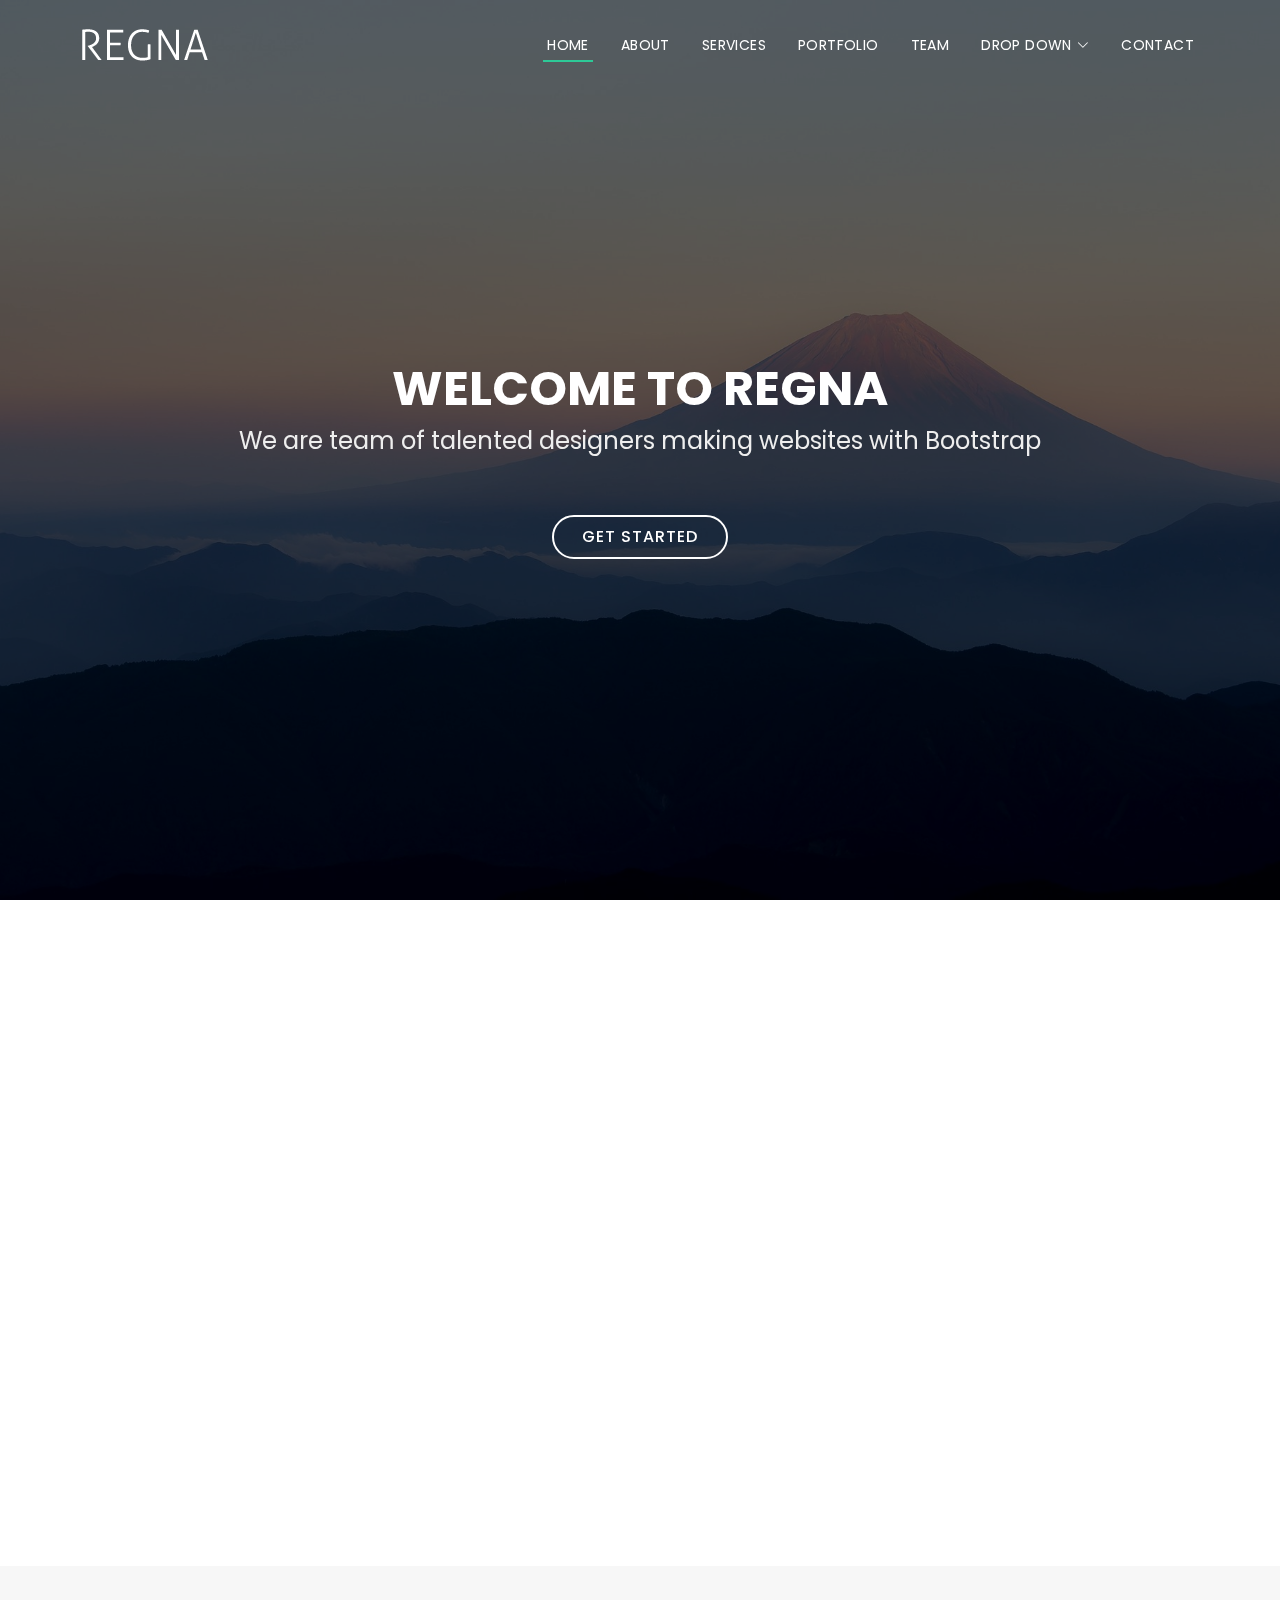
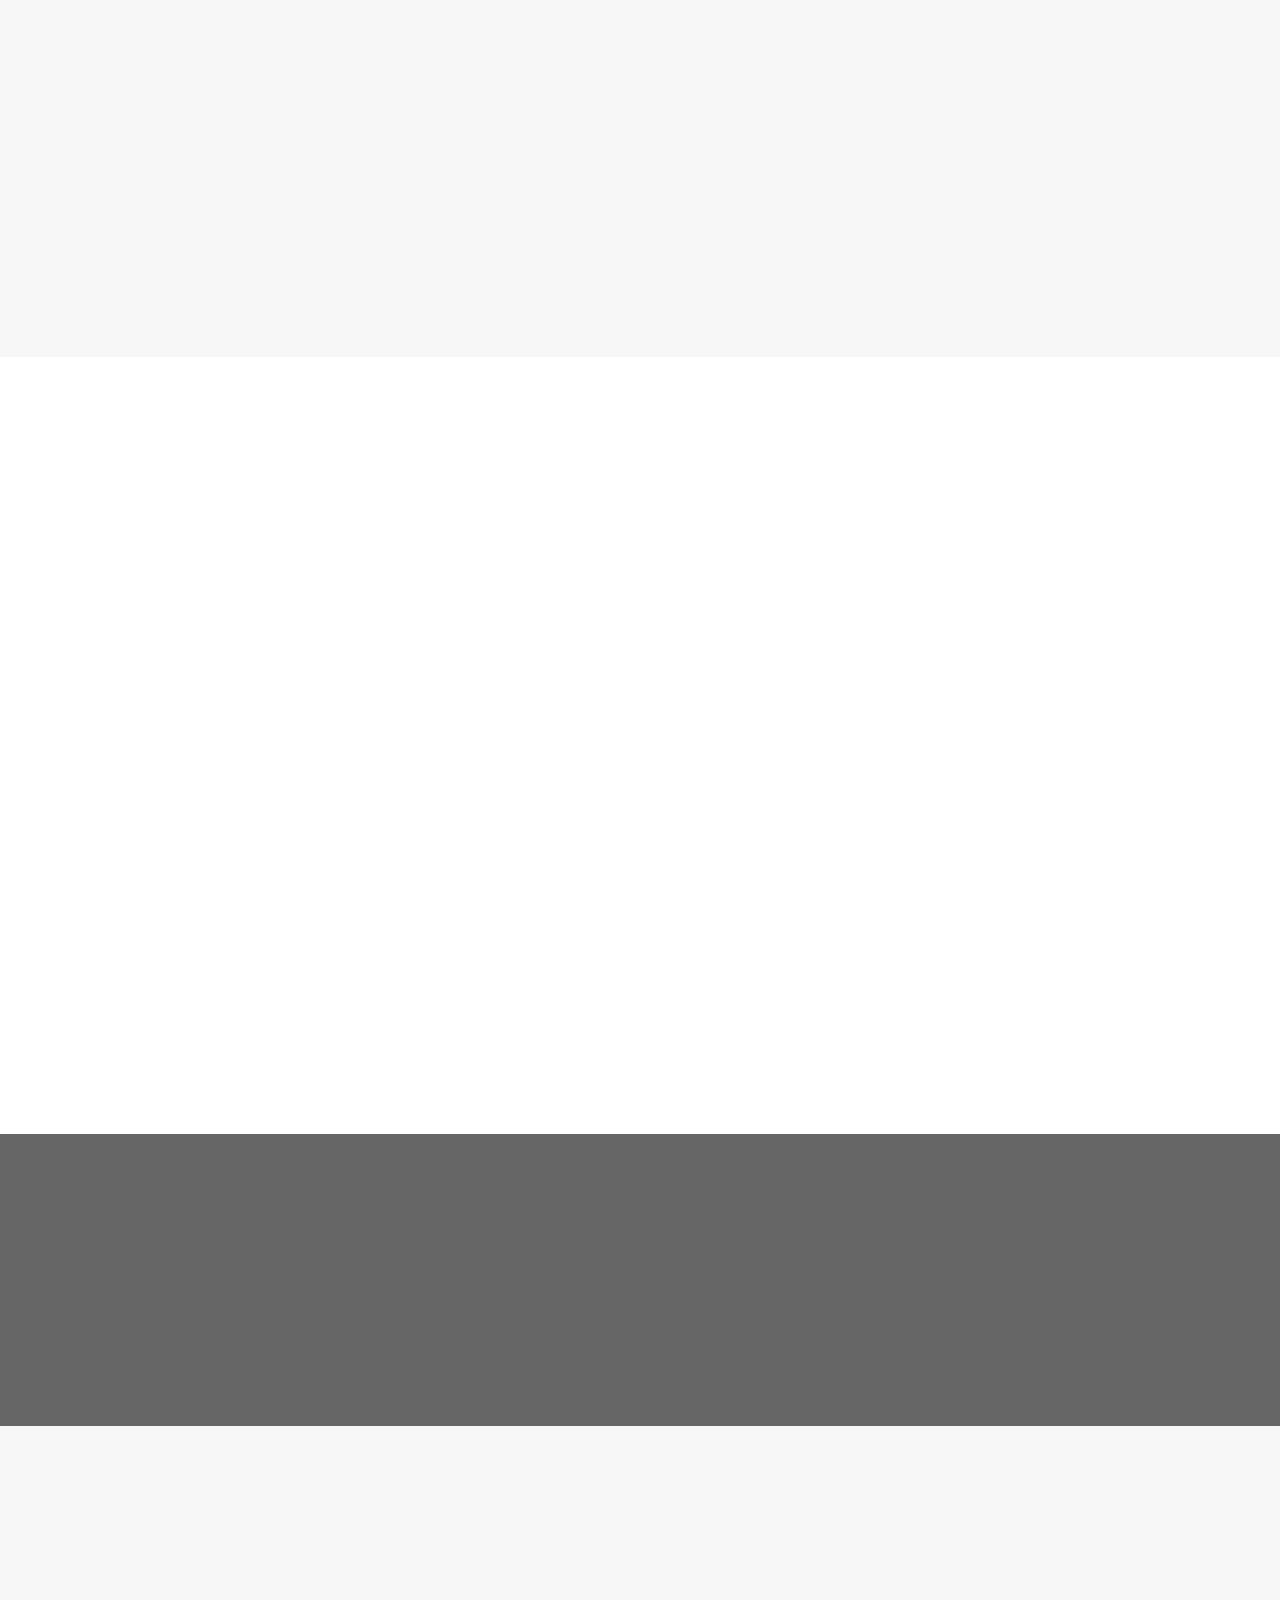
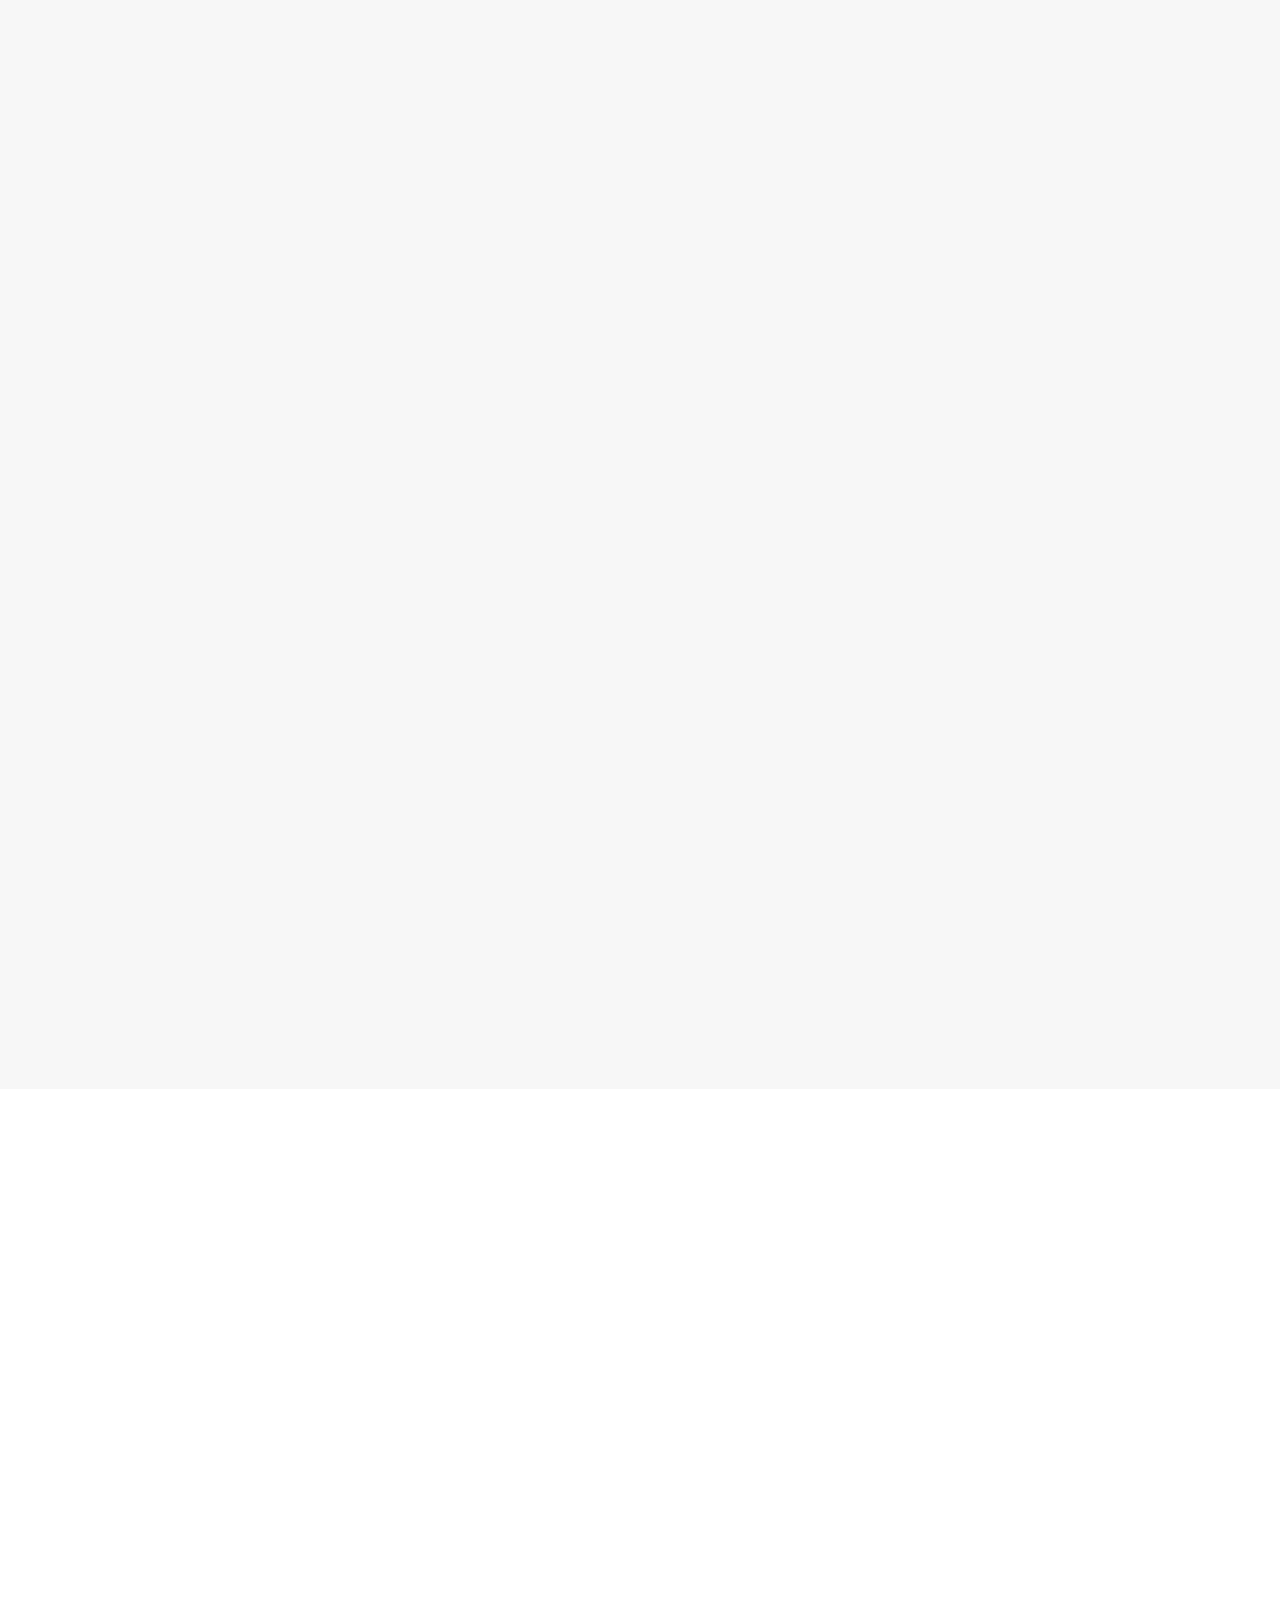
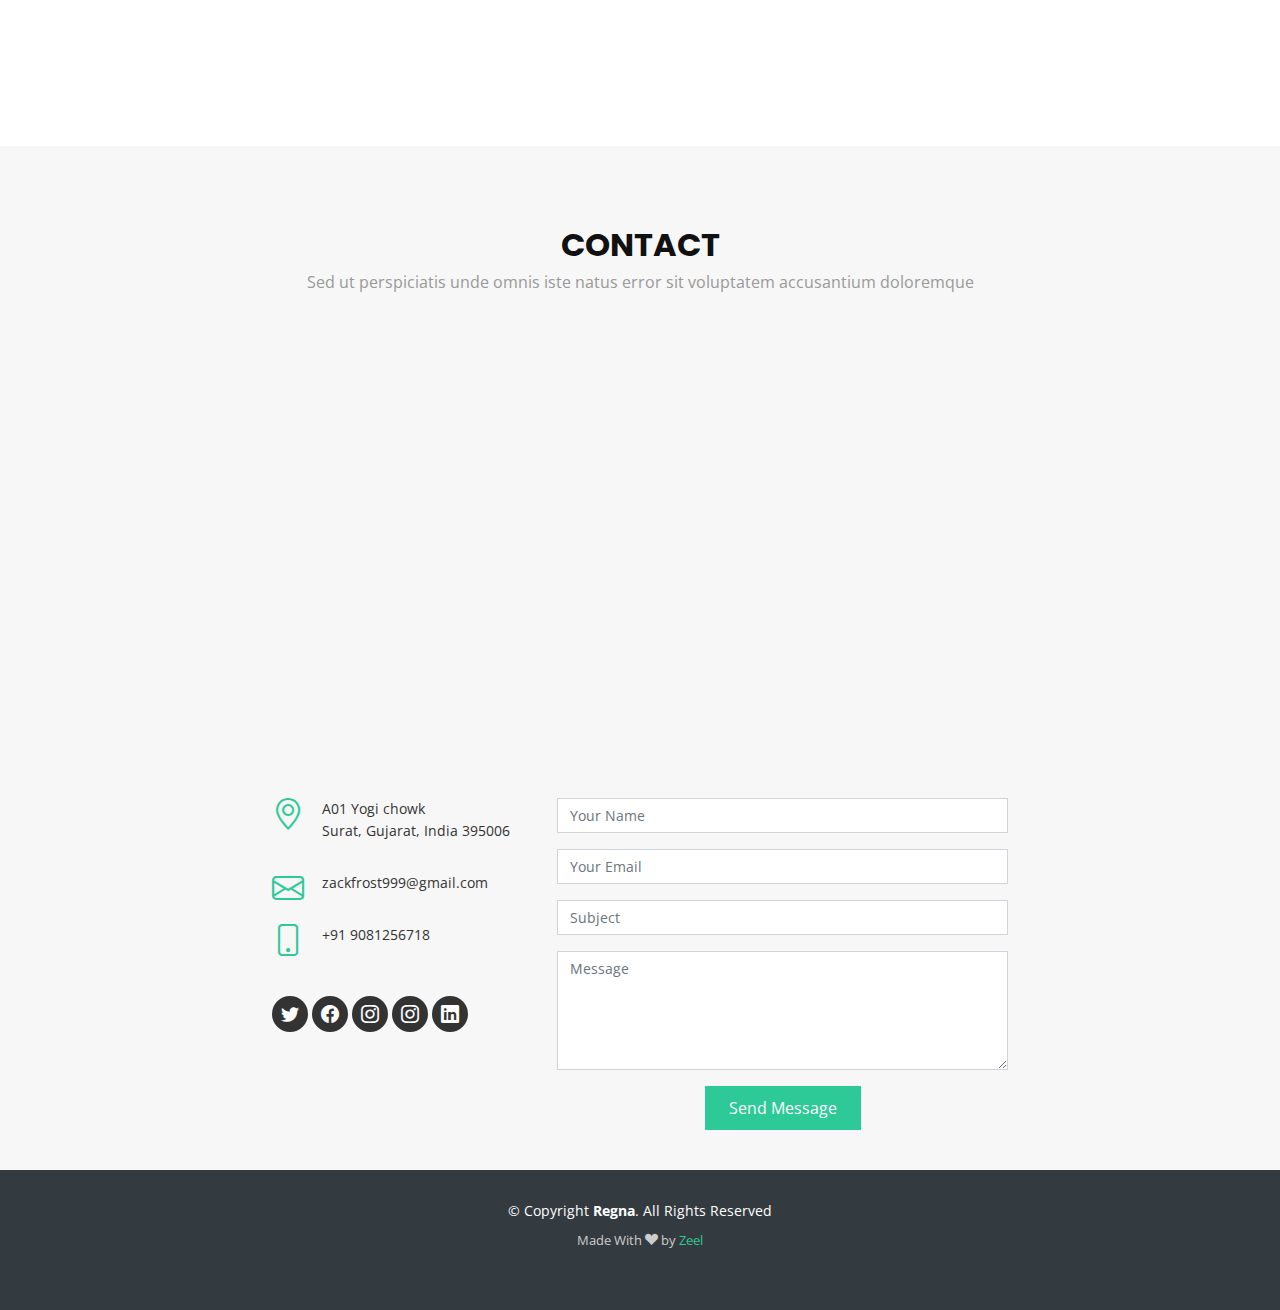
<file: index.html>
<!DOCTYPE html>
<html lang="en">

<head>
  <meta charset="utf-8">
  <meta content="width=device-width, initial-scale=1.0" name="viewport">

  <title>Regna</title>
  <meta content="" name="description">
  <meta content="" name="keywords">

  <!-- Favicons -->
  <link href="assets/img/favicon.png" rel="icon">
  <link href="assets/img/apple-touch-icon.png" rel="apple-touch-icon">

  <!-- Google Fonts -->
  <link href="https://fonts.googleapis.com/css?family=Open+Sans:300,300i,400,400i,700,700i|Poppins:300,400,500,700" rel="stylesheet">

  <!-- Vendor CSS Files -->
  <link href="assets/vendor/aos/aos.css" rel="stylesheet">
  <link href="assets/vendor/bootstrap/css/bootstrap.min.css" rel="stylesheet">
  <link href="assets/vendor/bootstrap-icons/bootstrap-icons.css" rel="stylesheet">
  <link href="assets/vendor/boxicons/css/boxicons.min.css" rel="stylesheet">
  <link href="assets/vendor/glightbox/css/glightbox.min.css" rel="stylesheet">
  <link href="assets/vendor/swiper/swiper-bundle.min.css" rel="stylesheet">

  <!-- Template Main CSS File -->
  <link href="assets/css/style.css" rel="stylesheet">

 <!-- ===================================================================
  * Created By : Zeel Navadiya
  * Contact No : +91 9081256718
  # Visit Us Our Website :- http://zeel-navadiya.github.io/designer-portfolio.github.io/
  ====================================================================== -->
</head>

<body>

  <!-- ======= Header ======= -->
  <header id="header" class="fixed-top d-flex align-items-center header-transparent">
    <div class="container d-flex justify-content-between align-items-center">

      <div id="logo">
        <a href="index.html"><img src="assets/img/logo.png" alt=""></a>
        <!-- Uncomment below if you prefer to use a text logo -->
        <!--<h1><a href="index.html">Regna</a></h1>-->
      </div>

      <nav id="navbar" class="navbar">
        <ul>
          <li><a class="nav-link scrollto active" href="#hero">Home</a></li>
          <li><a class="nav-link scrollto" href="#about">About</a></li>
          <li><a class="nav-link scrollto" href="#services">Services</a></li>
          <li><a class="nav-link scrollto " href="#portfolio">Portfolio</a></li>
          <li><a class="nav-link scrollto" href="#team">Team</a></li>
          <li class="dropdown"><a href="#"><span>Drop Down</span> <i class="bi bi-chevron-down"></i></a>
            <ul>
              <li><a href="#">Drop Down 1</a></li>
              <li class="dropdown"><a href="#"><span>Deep Drop Down</span> <i class="bi bi-chevron-right"></i></a>
                <ul>
                  <li><a href="#">Deep Drop Down 1</a></li>
                  <li><a href="#">Deep Drop Down 2</a></li>
                  <li><a href="#">Deep Drop Down 3</a></li>
                  <li><a href="#">Deep Drop Down 4</a></li>
                  <li><a href="#">Deep Drop Down 5</a></li>
                </ul>
              </li>
              <li><a href="#">Drop Down 2</a></li>
              <li><a href="#">Drop Down 3</a></li>
              <li><a href="#">Drop Down 4</a></li>
            </ul>
          </li>
          <li><a class="nav-link scrollto" href="#contact">Contact</a></li>
        </ul>
        <i class="bi bi-list mobile-nav-toggle"></i>
      </nav><!-- .navbar -->
    </div>
  </header><!-- End Header -->

  <!-- ======= Hero Section ======= -->
  <section id="hero">
    <div class="hero-container" data-aos="zoom-in" data-aos-delay="100">
      <h1>Welcome to Regna</h1>
      <h2>We are team of talented designers making websites with Bootstrap</h2>
      <a href="#about" class="btn-get-started">Get Started</a>
    </div>
  </section><!-- End Hero Section -->

  <main id="main">

    <!-- ======= About Section ======= -->
    <section id="about">
      <div class="container" data-aos="fade-up">
        <div class="row about-container">

          <div class="col-lg-6 content order-lg-1 order-2">
            <h2 class="title">Few Words About Us</h2>
            <p>
              Lorem ipsum dolor sit amet, consectetur adipiscing elit, sed do eiusmod tempor incididunt ut labore et dolore magna aliqua. Ut enim ad minim veniam, quis nostrud exercitation ullamco laboris nisi ut aliquip ex ea commodo consequat.
            </p>

            <div class="icon-box" data-aos="fade-up" data-aos-delay="100">
              <div class="icon"><i class="bi bi-briefcase"></i></div>
              <h4 class="title"><a href="">Eiusmod Tempor</a></h4>
              <p class="description">Et harum quidem rerum facilis est et expedita distinctio. Nam libero tempore, cum soluta nobis est eligendi</p>
            </div>

            <div class="icon-box" data-aos="fade-up" data-aos-delay="200">
              <div class="icon"><i class="bi bi-card-checklist"></i></div>
              <h4 class="title"><a href="">Magni Dolores</a></h4>
              <p class="description">Excepteur sint occaecat cupidatat non proident, sunt in culpa qui officia deserunt mollit anim id est laborum</p>
            </div>

            <div class="icon-box" data-aos="fade-up" data-aos-delay="300">
              <div class="icon"><i class="bi bi-binoculars"></i></div>
              <h4 class="title"><a href="">Dolor Sitema</a></h4>
              <p class="description">Minim veniam, quis nostrud exercitation ullamco laboris nisi ut aliquip ex ea commodo consequat tarad limino ata</p>
            </div>

          </div>

          <div class="col-lg-6 background order-lg-2 order-1" data-aos="fade-left" data-aos-delay="100"></div>
        </div>

      </div>
    </section><!-- End About Section -->

    <!-- ======= Facts Section ======= -->
    <section id="facts">
      <div class="container" data-aos="fade-up">
        <div class="section-header">
          <h3 class="section-title">Facts</h3>
          <p class="section-description">Sed ut perspiciatis unde omnis iste natus error sit voluptatem accusantium doloremque</p>
        </div>
        <div class="row counters">

          <div class="col-lg-3 col-6 text-center">
            <span data-purecounter-start="0" data-purecounter-end="232" data-purecounter-duration="1" class="purecounter"></span>
            <p>Clients</p>
          </div>

          <div class="col-lg-3 col-6 text-center">
            <span data-purecounter-start="0" data-purecounter-end="534" data-purecounter-duration="1" class="purecounter"></span>
            <p>Projects</p>
          </div>

          <div class="col-lg-3 col-6 text-center">
            <span data-purecounter-start="0" data-purecounter-end="1463" data-purecounter-duration="1" class="purecounter"></span>
            <p>Hours Of Support</p>
          </div>

          <div class="col-lg-3 col-6 text-center">
            <span data-purecounter-start="0" data-purecounter-end="42" data-purecounter-duration="1" class="purecounter"></span>
            <p>Hard Workers</p>
          </div>

        </div>

      </div>
    </section><!-- End Facts Section -->

    <!-- ======= Services Section ======= -->
    <section id="services">
      <div class="container" data-aos="fade-up">
        <div class="section-header">
          <h3 class="section-title">Services</h3>
          <p class="section-description">Sed ut perspiciatis unde omnis iste natus error sit voluptatem accusantium doloremque</p>
        </div>
        <div class="row">
          <div class="col-lg-4 col-md-6" data-aos="zoom-in">
            <div class="box">
              <div class="icon"><a href=""><i class="bi bi-briefcase"></i></a></div>
              <h4 class="title"><a href="">Lorem Ipsum</a></h4>
              <p class="description">Voluptatum deleniti atque corrupti quos dolores et quas molestias excepturi sint occaecati cupiditate non provident</p>
            </div>
          </div>
          <div class="col-lg-4 col-md-6" data-aos="zoom-in">
            <div class="box">
              <div class="icon"><a href=""><i class="bi bi-card-checklist"></i></a></div>
              <h4 class="title"><a href="">Dolor Sitema</a></h4>
              <p class="description">Minim veniam, quis nostrud exercitation ullamco laboris nisi ut aliquip ex ea commodo consequat tarad limino ata</p>
            </div>
          </div>
          <div class="col-lg-4 col-md-6" data-aos="zoom-in">
            <div class="box">
              <div class="icon"><a href=""><i class="bi bi-bar-chart"></i></a></div>
              <h4 class="title"><a href="">Sed ut perspiciatis</a></h4>
              <p class="description">Duis aute irure dolor in reprehenderit in voluptate velit esse cillum dolore eu fugiat nulla pariatur</p>
            </div>
          </div>

          <div class="col-lg-4 col-md-6" data-aos="zoom-in">
            <div class="box">
              <div class="icon"><a href=""><i class="bi bi-binoculars"></i></a></div>
              <h4 class="title"><a href="">Magni Dolores</a></h4>
              <p class="description">Excepteur sint occaecat cupidatat non proident, sunt in culpa qui officia deserunt mollit anim id est laborum</p>
            </div>
          </div>
          <div class="col-lg-4 col-md-6" data-aos="zoom-in">
            <div class="box">
              <div class="icon"><a href=""><i class="bi bi-brightness-high"></i></a></div>
              <h4 class="title"><a href="">Nemo Enim</a></h4>
              <p class="description">At vero eos et accusamus et iusto odio dignissimos ducimus qui blanditiis praesentium voluptatum deleniti atque</p>
            </div>
          </div>
          <div class="col-lg-4 col-md-6" data-aos="zoom-in">
            <div class="box">
              <div class="icon"><a href=""><i class="bi bi-calendar4-week"></i></a></div>
              <h4 class="title"><a href="">Eiusmod Tempor</a></h4>
              <p class="description">Et harum quidem rerum facilis est et expedita distinctio. Nam libero tempore, cum soluta nobis est eligendi</p>
            </div>
          </div>
        </div>

      </div>
    </section><!-- End Services Section -->

    <!-- ======= Call To Action Section ======= -->
    <section id="call-to-action">
      <div class="container">
        <div class="row" data-aos="zoom-in">
          <div class="col-lg-9 text-center text-lg-start">
            <h3 class="cta-title">Call To Action</h3>
            <p class="cta-text"> Duis aute irure dolor in reprehenderit in voluptate velit esse cillum dolore eu fugiat nulla pariatur. Excepteur sint occaecat cupidatat non proident, sunt in culpa qui officia deserunt mollit anim id est laborum.</p>
          </div>
          <div class="col-lg-3 cta-btn-container text-center">
            <a class="cta-btn align-middle" href="#">Call To Action</a>
          </div>
        </div>

      </div>
    </section><!-- End Call To Action Section -->

    <!-- ======= Portfolio Section ======= -->
    <section id="portfolio" class="portfolio">
      <div class="container" data-aos="fade-up">
        <div class="section-header">
          <h3 class="section-title">Portfolio</h3>
          <p class="section-description">Sed ut perspiciatis unde omnis iste natus error sit voluptatem accusantium doloremque</p>
        </div>

        <div class="row" data-aos="fade-up" data-aos-delay="100">
          <div class="col-lg-12 d-flex justify-content-center">
            <ul id="portfolio-flters">
              <li data-filter="*" class="filter-active">All</li>
              <li data-filter=".filter-app">App</li>
              <li data-filter=".filter-card">Card</li>
              <li data-filter=".filter-web">Web</li>
            </ul>
          </div>
        </div>

        <div class="row portfolio-container" data-aos="fade-up" data-aos-delay="200">

          <div class="col-lg-4 col-md-6 portfolio-item filter-app">
            <img src="assets/img/portfolio/portfolio-1.jpg" class="img-fluid" alt="">
            <div class="portfolio-info">
              <h4>App 1</h4>
              <p>App</p>
              <a href="assets/img/portfolio/portfolio-1.jpg" data-gallery="portfolioGallery" class="portfolio-lightbox preview-link" title="App 1"><i class="bx bx-plus"></i></a>
              <a href="portfolio-details.html" class="details-link" title="More Details"><i class="bx bx-link"></i></a>
            </div>
          </div>

          <div class="col-lg-4 col-md-6 portfolio-item filter-web">
            <img src="assets/img/portfolio/portfolio-2.jpg" class="img-fluid" alt="">
            <div class="portfolio-info">
              <h4>Web 3</h4>
              <p>Web</p>
              <a href="assets/img/portfolio/portfolio-2.jpg" data-gallery="portfolioGallery" class="portfolio-lightbox preview-link" title="Web 3"><i class="bx bx-plus"></i></a>
              <a href="portfolio-details.html" class="details-link" title="More Details"><i class="bx bx-link"></i></a>
            </div>
          </div>

          <div class="col-lg-4 col-md-6 portfolio-item filter-app">
            <img src="assets/img/portfolio/portfolio-3.jpg" class="img-fluid" alt="">
            <div class="portfolio-info">
              <h4>App 2</h4>
              <p>App</p>
              <a href="assets/img/portfolio/portfolio-3.jpg" data-gallery="portfolioGallery" class="portfolio-lightbox preview-link" title="App 2"><i class="bx bx-plus"></i></a>
              <a href="portfolio-details.html" class="details-link" title="More Details"><i class="bx bx-link"></i></a>
            </div>
          </div>

          <div class="col-lg-4 col-md-6 portfolio-item filter-card">
            <img src="assets/img/portfolio/portfolio-4.jpg" class="img-fluid" alt="">
            <div class="portfolio-info">
              <h4>Card 2</h4>
              <p>Card</p>
              <a href="assets/img/portfolio/portfolio-4.jpg" data-gallery="portfolioGallery" class="portfolio-lightbox preview-link" title="Card 2"><i class="bx bx-plus"></i></a>
              <a href="portfolio-details.html" class="details-link" title="More Details"><i class="bx bx-link"></i></a>
            </div>
          </div>

          <div class="col-lg-4 col-md-6 portfolio-item filter-web">
            <img src="assets/img/portfolio/portfolio-5.jpg" class="img-fluid" alt="">
            <div class="portfolio-info">
              <h4>Web 2</h4>
              <p>Web</p>
              <a href="assets/img/portfolio/portfolio-5.jpg" data-gallery="portfolioGallery" class="portfolio-lightbox preview-link" title="Web 2"><i class="bx bx-plus"></i></a>
              <a href="portfolio-details.html" class="details-link" title="More Details"><i class="bx bx-link"></i></a>
            </div>
          </div>

          <div class="col-lg-4 col-md-6 portfolio-item filter-app">
            <img src="assets/img/portfolio/portfolio-6.jpg" class="img-fluid" alt="">
            <div class="portfolio-info">
              <h4>App 3</h4>
              <p>App</p>
              <a href="assets/img/portfolio/portfolio-6.jpg" data-gallery="portfolioGallery" class="portfolio-lightbox preview-link" title="App 3"><i class="bx bx-plus"></i></a>
              <a href="portfolio-details.html" class="details-link" title="More Details"><i class="bx bx-link"></i></a>
            </div>
          </div>

          <div class="col-lg-4 col-md-6 portfolio-item filter-card">
            <img src="assets/img/portfolio/portfolio-7.jpg" class="img-fluid" alt="">
            <div class="portfolio-info">
              <h4>Card 1</h4>
              <p>Card</p>
              <a href="assets/img/portfolio/portfolio-7.jpg" data-gallery="portfolioGallery" class="portfolio-lightbox preview-link" title="Card 1"><i class="bx bx-plus"></i></a>
              <a href="portfolio-details.html" class="details-link" title="More Details"><i class="bx bx-link"></i></a>
            </div>
          </div>

          <div class="col-lg-4 col-md-6 portfolio-item filter-card">
            <img src="assets/img/portfolio/portfolio-8.jpg" class="img-fluid" alt="">
            <div class="portfolio-info">
              <h4>Card 3</h4>
              <p>Card</p>
              <a href="assets/img/portfolio/portfolio-8.jpg" data-gallery="portfolioGallery" class="portfolio-lightbox preview-link" title="Card 3"><i class="bx bx-plus"></i></a>
              <a href="portfolio-details.html" class="details-link" title="More Details"><i class="bx bx-link"></i></a>
            </div>
          </div>

          <div class="col-lg-4 col-md-6 portfolio-item filter-web">
            <img src="assets/img/portfolio/portfolio-9.jpg" class="img-fluid" alt="">
            <div class="portfolio-info">
              <h4>Web 3</h4>
              <p>Web</p>
              <a href="assets/img/portfolio/portfolio-9.jpg" data-gallery="portfolioGallery" class="portfolio-lightbox preview-link" title="Web 3"><i class="bx bx-plus"></i></a>
              <a href="portfolio-details.html" class="details-link" title="More Details"><i class="bx bx-link"></i></a>
            </div>
          </div>

        </div>

      </div>
    </section><!-- End Portfolio Section -->

    <!-- ======= Team Section ======= -->
    <section id="team">
      <div class="container" data-aos="fade-up">
        <div class="section-header">
          <h3 class="section-title">Team</h3>
          <p class="section-description">Sed ut perspiciatis unde omnis iste natus error sit voluptatem accusantium doloremque</p>
        </div>
        <div class="row">
          <div class="col-lg-3 col-md-6">
            <div class="member" data-aos="fade-up" data-aos-delay="100">
              <div class="pic"><img src="assets/img/team-1.jpg" alt=""></div>
              <h4>Zeel Navadiya</h4>
              <span>Chief Executive Officer</span>
              <div class="social">
                <a href=""><i class="bi bi-twitter"></i></a>
                <a href=""><i class="bi bi-facebook"></i></a>
                <a href=""><i class="bi bi-instagram"></i></a>
                <a href=""><i class="bi bi-linkedin"></i></a>
              </div>
            </div>
          </div>

          <div class="col-lg-3 col-md-6">
            <div class="member" data-aos="fade-up" data-aos-delay="200">
              <div class="pic"><img src="assets/img/team-2.jpg" alt=""></div>
              <h4>Sarah Jhinson</h4>
              <span>Product Manager</span>
              <div class="social">
                <a href=""><i class="bi bi-twitter"></i></a>
                <a href=""><i class="bi bi-facebook"></i></a>
                <a href=""><i class="bi bi-instagram"></i></a>
                <a href=""><i class="bi bi-linkedin"></i></a>
              </div>
            </div>
          </div>

          <div class="col-lg-3 col-md-6">
            <div class="member" data-aos="fade-up" data-aos-delay="300">
              <div class="pic"><img src="assets/img/team-3.jpg" alt=""></div>
              <h4>William Anderson</h4>
              <span>CTO</span>
              <div class="social">
                <a href=""><i class="bi bi-twitter"></i></a>
                <a href=""><i class="bi bi-facebook"></i></a>
                <a href=""><i class="bi bi-instagram"></i></a>
                <a href=""><i class="bi bi-linkedin"></i></a>
              </div>
            </div>
          </div>

          <div class="col-lg-3 col-md-6">
            <div class="member" data-aos="fade-up" data-aos-delay="400">
              <div class="pic"><img src="assets/img/team-4.jpg" alt=""></div>
              <h4>Amanda Jepson</h4>
              <span>Accountant</span>
              <div class="social">
                <a href=""><i class="bi bi-twitter"></i></a>
                <a href=""><i class="bi bi-facebook"></i></a>
                <a href=""><i class="bi bi-instagram"></i></a>
                <a href=""><i class="bi bi-linkedin"></i></a>
              </div>
            </div>
          </div>
        </div>

      </div>
    </section><!-- End Team Section -->

    <!-- ======= Contact Section ======= -->
    <section id="contact">
      <div class="container">
        <div class="section-header">
          <h3 class="section-title">Contact</h3>
          <p class="section-description">Sed ut perspiciatis unde omnis iste natus error sit voluptatem accusantium doloremque</p>
        </div>
      </div>

      <!-- Uncomment below if you wan to use dynamic maps -->
      <iframe style="border:0; width: 100%; height: 380px;" src="https://www.google.com/maps/embed?pb=!1m18!1m12!1m3!1d238133.15238271494!2d72.68220938081429!3d21.159142501427855!2m3!1f0!2f0!3f0!3m2!1i1024!2i768!4f13.1!3m3!1m2!1s0x3be04e59411d1563%3A0xfe4558290938b042!2sSurat%2C%20Gujarat!5e0!3m2!1sen!2sin!4v1644912295745!5m2!1sen!2sin" frameborder="0" allowfullscreen></iframe>

      <div class="container mt-5">
        <div class="row justify-content-center">

          <div class="col-lg-3 col-md-4">

            <div class="info">
              <div>
                <i class="bi bi-geo-alt"></i>
                <p>A01 Yogi chowk
                  <br>Surat, Gujarat, India 395006
                </p>
              </div>

              <div>
                <i class="bi bi-envelope"></i>
                <p>zackfrost999@gmail.com
                </p>
              </div>

              <div>
                <i class="bi bi-phone"></i>
                <p>+91 9081256718
                </p>
              </div>
            </div>

            <div class="social-links">
              <a href="#" class="twitter"><i class="bi bi-twitter"></i></a>
              <a href="#" class="facebook"><i class="bi bi-facebook"></i></a>
              <a href="#" class="instagram"><i class="bi bi-instagram"></i></a>
              <a href="#" class="instagram"><i class="bi bi-instagram"></i></a>
              <a href="#" class="linkedin"><i class="bi bi-linkedin"></i></a>
            </div>

          </div>

          <div class="col-lg-5 col-md-8">
            <div class="form">
              <form action="forms/contact.php" method="post" role="form" class="php-email-form">
                <div class="form-group">
                  <input type="text" name="name" class="form-control" id="name" placeholder="Your Name" required>
                </div>
                <div class="form-group mt-3">
                  <input type="email" class="form-control" name="email" id="email" placeholder="Your Email" required>
                </div>
                <div class="form-group mt-3">
                  <input type="text" class="form-control" name="subject" id="subject" placeholder="Subject" required>
                </div>
                <div class="form-group mt-3">
                  <textarea class="form-control" name="message" rows="5" placeholder="Message" required></textarea>
                </div>
                <div class="my-3">
                  <div class="loading">Loading</div>
                  <div class="error-message"></div>
                  <div class="sent-message">Your message has been sent. Thank you!</div>
                </div>
                <div class="text-center"><button type="submit">Send Message</button></div>
              </form>
            </div>
          </div>

        </div>

      </div>
    </section><!-- End Contact Section -->

  </main><!-- End #main -->

  <!-- ======= Footer ======= -->
  <footer id="footer">
    <div class="footer-top">
      <div class="container">

      </div>
    </div>

    <div class="container">
      <div class="copyright">
        &copy; Copyright <strong>Regna</strong>. All Rights Reserved
      </div>
      <div class="credits">
        <p>Made With <i class="bi-suit-heart-fill"></i> by <a href="https://zeel-navadiya.github.io/designer-portfolio.github.io/" target="_blank">Zeel</a></p>

      </div>
    </div>
  </footer><!-- End Footer -->

  <a href="#" class="back-to-top d-flex align-items-center justify-content-center"><i class="bi bi-arrow-up-short"></i></a>

  <!-- Vendor JS Files -->
  <script src="assets/vendor/purecounter/purecounter.js"></script>
  <script src="assets/vendor/aos/aos.js"></script>
  <script src="assets/vendor/bootstrap/js/bootstrap.bundle.min.js"></script>
  <script src="assets/vendor/glightbox/js/glightbox.min.js"></script>
  <script src="assets/vendor/isotope-layout/isotope.pkgd.min.js"></script>
  <script src="assets/vendor/swiper/swiper-bundle.min.js"></script>
  <script src="assets/vendor/php-email-form/validate.js"></script>

  <!-- Template Main JS File -->
  <script src="assets/js/main.js"></script>

</body>

</html>
</file>
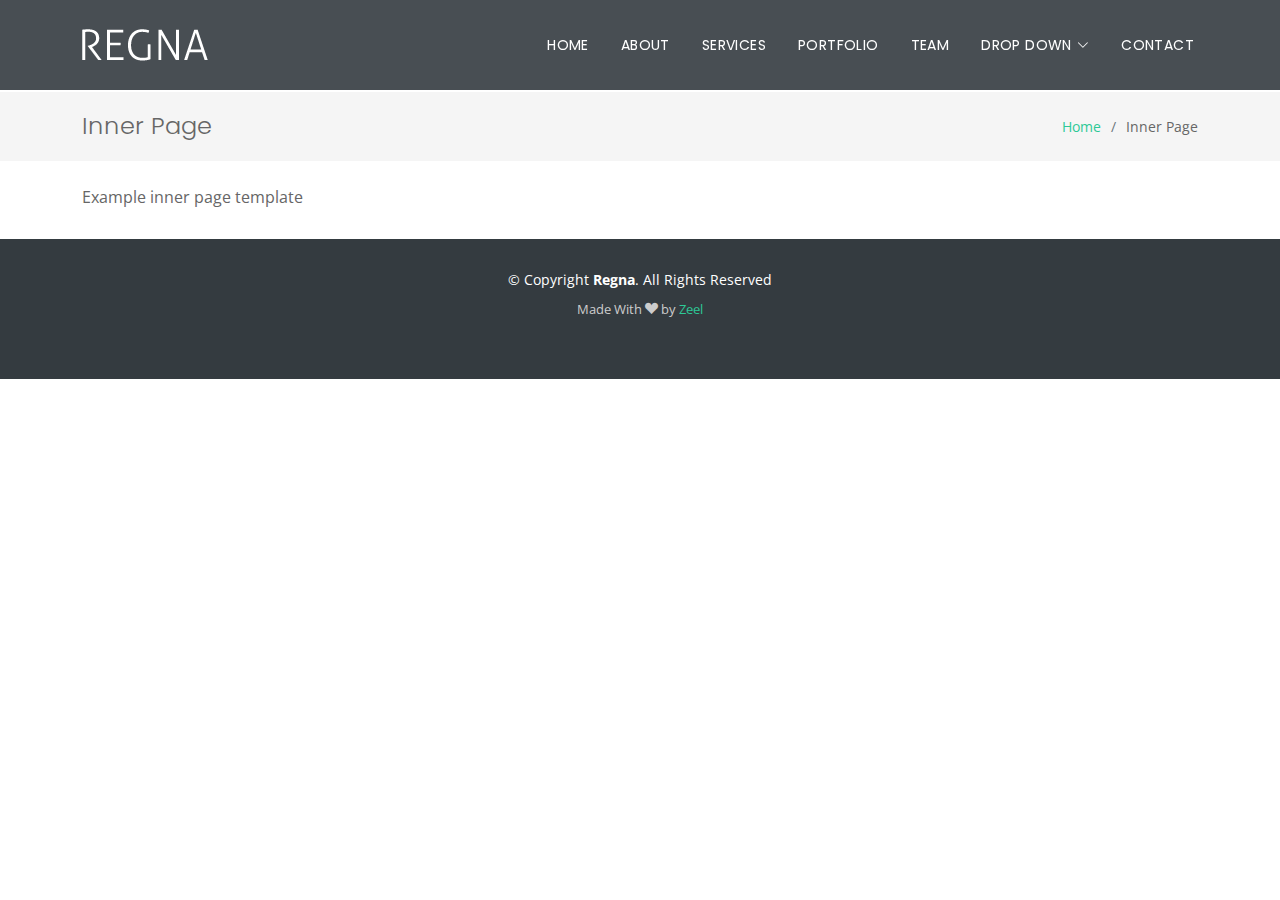
<file: inner-page.html>
<!DOCTYPE html>
<html lang="en">

<head>
  <meta charset="utf-8">
  <meta content="width=device-width, initial-scale=1.0" name="viewport">

  <title>Inner Page - Regna</title>
  <meta content="" name="description">
  <meta content="" name="keywords">

  <!-- Favicons -->
  <link href="assets/img/favicon.png" rel="icon">
  <link href="assets/img/apple-touch-icon.png" rel="apple-touch-icon">

  <!-- Google Fonts -->
  <link href="https://fonts.googleapis.com/css?family=Open+Sans:300,300i,400,400i,700,700i|Poppins:300,400,500,700" rel="stylesheet">

  <!-- Vendor CSS Files -->
  <link href="assets/vendor/aos/aos.css" rel="stylesheet">
  <link href="assets/vendor/bootstrap/css/bootstrap.min.css" rel="stylesheet">
  <link href="assets/vendor/bootstrap-icons/bootstrap-icons.css" rel="stylesheet">
  <link href="assets/vendor/boxicons/css/boxicons.min.css" rel="stylesheet">
  <link href="assets/vendor/glightbox/css/glightbox.min.css" rel="stylesheet">
  <link href="assets/vendor/swiper/swiper-bundle.min.css" rel="stylesheet">

  <!-- Template Main CSS File -->
  <link href="assets/css/style.css" rel="stylesheet">

  <!-- ===================================================================
  * Created By : Zeel Navadiya
  * Contact No : +91 9081256718
  # Visit Us Our Website :- http://zeel-navadiya.github.io/designer-portfolio.github.io/
  ====================================================================== -->
</head>

<body>

  <!-- ======= Header ======= -->
  <header id="header" class="fixed-top d-flex align-items-center ">
    <div class="container d-flex justify-content-between align-items-center">

      <div id="logo">
        <a href="index.html"><img src="assets/img/logo.png" alt=""></a>
        <!-- Uncomment below if you prefer to use a text logo -->
        <!--<h1><a href="index.html">Regna</a></h1>-->
      </div>

      <nav id="navbar" class="navbar">
        <ul>
          <li><a class="nav-link scrollto " href="#hero">Home</a></li>
          <li><a class="nav-link scrollto" href="#about">About</a></li>
          <li><a class="nav-link scrollto" href="#services">Services</a></li>
          <li><a class="nav-link scrollto " href="#portfolio">Portfolio</a></li>
          <li><a class="nav-link scrollto" href="#team">Team</a></li>
          <li class="dropdown"><a href="#"><span>Drop Down</span> <i class="bi bi-chevron-down"></i></a>
            <ul>
              <li><a href="#">Drop Down 1</a></li>
              <li class="dropdown"><a href="#"><span>Deep Drop Down</span> <i class="bi bi-chevron-right"></i></a>
                <ul>
                  <li><a href="#">Deep Drop Down 1</a></li>
                  <li><a href="#">Deep Drop Down 2</a></li>
                  <li><a href="#">Deep Drop Down 3</a></li>
                  <li><a href="#">Deep Drop Down 4</a></li>
                  <li><a href="#">Deep Drop Down 5</a></li>
                </ul>
              </li>
              <li><a href="#">Drop Down 2</a></li>
              <li><a href="#">Drop Down 3</a></li>
              <li><a href="#">Drop Down 4</a></li>
            </ul>
          </li>
          <li><a class="nav-link scrollto" href="#contact">Contact</a></li>
        </ul>
        <i class="bi bi-list mobile-nav-toggle"></i>
      </nav><!-- .navbar -->
    </div>
  </header><!-- End Header -->

  <main id="main">

    <!-- ======= Breadcrumbs Section ======= -->
    <section class="breadcrumbs">
      <div class="container">

        <div class="d-flex justify-content-between align-items-center">
          <h2>Inner Page</h2>
          <ol>
            <li><a href="index.html">Home</a></li>
            <li>Inner Page</li>
          </ol>
        </div>

      </div>
    </section><!-- End Breadcrumbs Section -->

    <section class="inner-page pt-4">
      <div class="container">
        <p>
          Example inner page template
        </p>
      </div>
    </section>

  </main><!-- End #main -->

  <!-- ======= Footer ======= -->
  <footer id="footer">
    <div class="footer-top">
      <div class="container">

      </div>
    </div>

    <div class="container">
      <div class="copyright">
        &copy; Copyright <strong>Regna</strong>. All Rights Reserved
      </div>
      <div class="credits">
        <p>Made With <i class="bi-suit-heart-fill"></i> by <a href="https://zeel-navadiya.github.io/designer-portfolio.github.io/" target="_blank">Zeel</a></p>

      </div>
    </div>
  </footer><!-- End Footer -->

  <a href="#" class="back-to-top d-flex align-items-center justify-content-center"><i class="bi bi-arrow-up-short"></i></a>

  <!-- Vendor JS Files -->
  <script src="assets/vendor/purecounter/purecounter.js"></script>
  <script src="assets/vendor/aos/aos.js"></script>
  <script src="assets/vendor/bootstrap/js/bootstrap.bundle.min.js"></script>
  <script src="assets/vendor/glightbox/js/glightbox.min.js"></script>
  <script src="assets/vendor/isotope-layout/isotope.pkgd.min.js"></script>
  <script src="assets/vendor/swiper/swiper-bundle.min.js"></script>
  <script src="assets/vendor/php-email-form/validate.js"></script>

  <!-- Template Main JS File -->
  <script src="assets/js/main.js"></script>

</body>

</html>
</file>
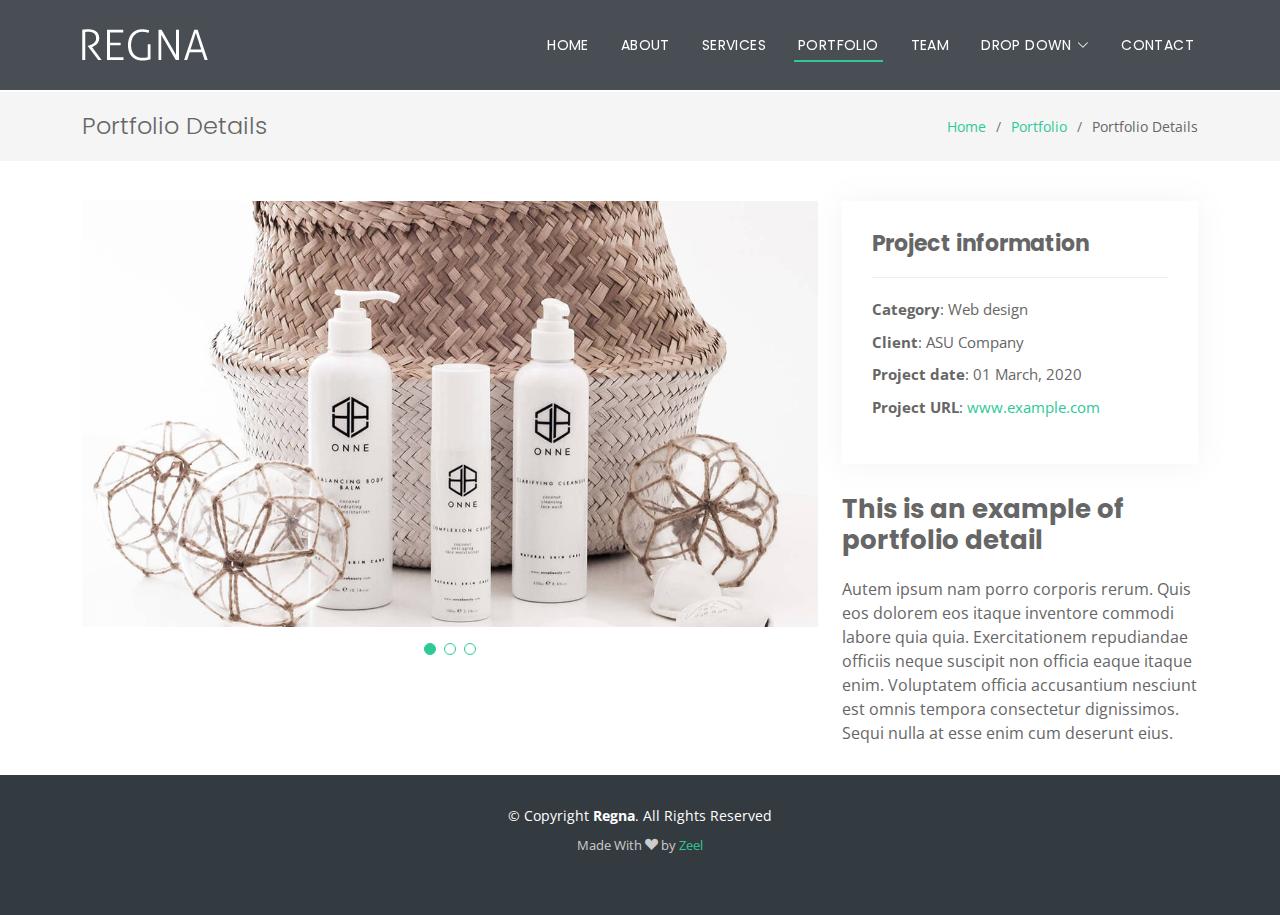
<file: portfolio-details.html>
<!DOCTYPE html>
<html lang="en">

<head>
  <meta charset="utf-8">
  <meta content="width=device-width, initial-scale=1.0" name="viewport">

  <title>Portfolio Details - Regna</title>
  <meta content="" name="description">
  <meta content="" name="keywords">

  <!-- Favicons -->
  <link href="assets/img/favicon.png" rel="icon">
  <link href="assets/img/apple-touch-icon.png" rel="apple-touch-icon">

  <!-- Google Fonts -->
  <link href="https://fonts.googleapis.com/css?family=Open+Sans:300,300i,400,400i,700,700i|Poppins:300,400,500,700" rel="stylesheet">

  <!-- Vendor CSS Files -->
  <link href="assets/vendor/aos/aos.css" rel="stylesheet">
  <link href="assets/vendor/bootstrap/css/bootstrap.min.css" rel="stylesheet">
  <link href="assets/vendor/bootstrap-icons/bootstrap-icons.css" rel="stylesheet">
  <link href="assets/vendor/boxicons/css/boxicons.min.css" rel="stylesheet">
  <link href="assets/vendor/glightbox/css/glightbox.min.css" rel="stylesheet">
  <link href="assets/vendor/swiper/swiper-bundle.min.css" rel="stylesheet">

  <!-- Template Main CSS File -->
  <link href="assets/css/style.css" rel="stylesheet">

   <!-- ===================================================================
  * Created By : Zeel Navadiya
  * Contact No : +91 9081256718
  # Visit Us Our Website :- http://zeel-navadiya.github.io/designer-portfolio.github.io/
  ====================================================================== -->
</head>

<body>

  <!-- ======= Header ======= -->
  <header id="header" class="fixed-top d-flex align-items-center ">
    <div class="container d-flex justify-content-between align-items-center">

      <div id="logo">
        <a href="index.html"><img src="assets/img/logo.png" alt=""></a>
        <!-- Uncomment below if you prefer to use a text logo -->
        <!--<h1><a href="index.html">Regna</a></h1>-->
      </div>

      <nav id="navbar" class="navbar">
        <ul>
          <li><a class="nav-link scrollto " href="#hero">Home</a></li>
          <li><a class="nav-link scrollto" href="#about">About</a></li>
          <li><a class="nav-link scrollto" href="#services">Services</a></li>
          <li><a class="nav-link scrollto active" href="#portfolio">Portfolio</a></li>
          <li><a class="nav-link scrollto" href="#team">Team</a></li>
          <li class="dropdown"><a href="#"><span>Drop Down</span> <i class="bi bi-chevron-down"></i></a>
            <ul>
              <li><a href="#">Drop Down 1</a></li>
              <li class="dropdown"><a href="#"><span>Deep Drop Down</span> <i class="bi bi-chevron-right"></i></a>
                <ul>
                  <li><a href="#">Deep Drop Down 1</a></li>
                  <li><a href="#">Deep Drop Down 2</a></li>
                  <li><a href="#">Deep Drop Down 3</a></li>
                  <li><a href="#">Deep Drop Down 4</a></li>
                  <li><a href="#">Deep Drop Down 5</a></li>
                </ul>
              </li>
              <li><a href="#">Drop Down 2</a></li>
              <li><a href="#">Drop Down 3</a></li>
              <li><a href="#">Drop Down 4</a></li>
            </ul>
          </li>
          <li><a class="nav-link scrollto" href="#contact">Contact</a></li>
        </ul>
        <i class="bi bi-list mobile-nav-toggle"></i>
      </nav><!-- .navbar -->
    </div>
  </header><!-- End Header -->

  <main id="main">

    <!-- ======= Breadcrumbs Section ======= -->
    <section class="breadcrumbs">
      <div class="container">

        <div class="d-flex justify-content-between align-items-center">
          <h2>Portfolio Details</h2>
          <ol>
            <li><a href="index.html">Home</a></li>
            <li><a href="portfolio.html">Portfolio</a></li>
            <li>Portfolio Details</li>
          </ol>
        </div>

      </div>
    </section><!-- Breadcrumbs Section -->

    <!-- ======= Portfolio Details Section ======= -->
    <section id="portfolio-details" class="portfolio-details">
      <div class="container">

        <div class="row gy-4">

          <div class="col-lg-8">
            <div class="portfolio-details-slider swiper">
              <div class="swiper-wrapper align-items-center">

                <div class="swiper-slide">
                  <img src="assets/img/portfolio/portfolio-details-1.jpg" alt="">
                </div>

                <div class="swiper-slide">
                  <img src="assets/img/portfolio/portfolio-details-2.jpg" alt="">
                </div>

                <div class="swiper-slide">
                  <img src="assets/img/portfolio/portfolio-details-3.jpg" alt="">
                </div>

              </div>
              <div class="swiper-pagination"></div>
            </div>
          </div>

          <div class="col-lg-4">
            <div class="portfolio-info">
              <h3>Project information</h3>
              <ul>
                <li><strong>Category</strong>: Web design</li>
                <li><strong>Client</strong>: ASU Company</li>
                <li><strong>Project date</strong>: 01 March, 2020</li>
                <li><strong>Project URL</strong>: <a href="#">www.example.com</a></li>
              </ul>
            </div>
            <div class="portfolio-description">
              <h2>This is an example of portfolio detail</h2>
              <p>
                Autem ipsum nam porro corporis rerum. Quis eos dolorem eos itaque inventore commodi labore quia quia. Exercitationem repudiandae officiis neque suscipit non officia eaque itaque enim. Voluptatem officia accusantium nesciunt est omnis tempora consectetur dignissimos. Sequi nulla at esse enim cum deserunt eius.
              </p>
            </div>
          </div>

        </div>

      </div>
    </section><!-- End Portfolio Details Section -->

  </main><!-- End #main -->

  <!-- ======= Footer ======= -->
  <footer id="footer">
    <div class="footer-top">
      <div class="container">

      </div>
    </div>

    <div class="container">
      <div class="copyright">
        &copy; Copyright <strong>Regna</strong>. All Rights Reserved
      </div>
      <div class="credits">
        <p>Made With <i class="bi-suit-heart-fill"></i> by <a href="https://zeel-navadiya.github.io/designer-portfolio.github.io/" target="_blank">Zeel</a></p>

      </div>
    </div>
  </footer><!-- End Footer -->

  <a href="#" class="back-to-top d-flex align-items-center justify-content-center"><i class="bi bi-arrow-up-short"></i></a>

  <!-- Vendor JS Files -->
  <script src="assets/vendor/purecounter/purecounter.js"></script>
  <script src="assets/vendor/aos/aos.js"></script>
  <script src="assets/vendor/bootstrap/js/bootstrap.bundle.min.js"></script>
  <script src="assets/vendor/glightbox/js/glightbox.min.js"></script>
  <script src="assets/vendor/isotope-layout/isotope.pkgd.min.js"></script>
  <script src="assets/vendor/swiper/swiper-bundle.min.js"></script>
  <script src="assets/vendor/php-email-form/validate.js"></script>

  <!-- Template Main JS File -->
  <script src="assets/js/main.js"></script>

</body>

</html>
</file>
<file: assets/css/style.css>
/*
<!-- ===================================================================
* Created By : Zeel Navadiya
* Contact No : +91 9081256718
# Visit Us Our Website :- http://zeel-navadiya.github.io/designer-portfolio.github.io/
====================================================================== --> 
*/ 

/*--------------------------------------------------------------
# General
--------------------------------------------------------------*/
body {
  background: #fff;
  color: #666666;
  font-family: "Open Sans", sans-serif;
}

a {
  color: #2dc997;
  text-decoration: none;
}

a:hover, a:active, a:focus {
  color: #2dca98;
  outline: none;
  text-decoration: none;
}

p {
  padding: 0;
  margin: 0 0 30px 0;
}

h1, h2, h3, h4, h5, h6 {
  font-family: "Poppins", sans-serif;
  font-weight: 400;
  margin: 0 0 20px 0;
  padding: 0;
}

/*--------------------------------------------------------------
# Back to top button
--------------------------------------------------------------*/
.back-to-top {
  position: fixed;
  visibility: hidden;
  opacity: 0;
  right: 15px;
  bottom: 15px;
  z-index: 996;
  background: #2dc997;
  width: 40px;
  height: 40px;
  border-radius: 4px;
  transition: all 0.4s;
}
.back-to-top i {
  font-size: 28px;
  color: #fff;
  line-height: 0;
}
.back-to-top:hover {
  background: #49d6a9;
  color: #fff;
}
.back-to-top.active {
  visibility: visible;
  opacity: 1;
}

/*--------------------------------------------------------------
# Disable AOS delay on mobile
--------------------------------------------------------------*/
@media screen and (max-width: 768px) {
  [data-aos-delay] {
    transition-delay: 0 !important;
  }
}
/*--------------------------------------------------------------
# Header
--------------------------------------------------------------*/
#header {
  height: 90px;
  transition: all 0.5s;
  z-index: 997;
  background: rgba(52, 59, 64, 0.9);
}
#header #logo h1 {
  font-size: 32px;
  margin: 0;
  line-height: 1;
  font-family: "Poppins", sans-serif;
  font-weight: 700;
  letter-spacing: 3px;
  text-transform: uppercase;
}
#header #logo h1 a, #header #logo h1 a:hover {
  color: #fff;
}
#header #logo img {
  padding: 0;
  margin: 0;
}
#header.header-transparent {
  background: transparent;
}
#header.header-scrolled {
  background: rgba(52, 59, 64, 0.9);
  height: 70px;
  transition: all 0.5s;
}

.scrolled-offset {
  margin-top: 70px;
}

/*--------------------------------------------------------------
# Navigation Menu
--------------------------------------------------------------*/
/**
* Desktop Navigation 
*/
.navbar {
  padding: 0;
}
.navbar ul {
  margin: 0;
  padding: 0;
  display: flex;
  list-style: none;
  align-items: center;
}
.navbar li {
  position: relative;
}
.navbar > ul > li {
  white-space: nowrap;
  padding: 10px 0 10px 24px;
}
.navbar a, .navbar a:focus {
  display: flex;
  align-items: center;
  justify-content: space-between;
  font-family: "Poppins", sans-serif;
  color: #fff;
  font-size: 14px;
  padding: 0 4px;
  white-space: nowrap;
  transition: 0.3s;
  letter-spacing: 0.4px;
  position: relative;
  text-transform: uppercase;
}
.navbar a i, .navbar a:focus i {
  font-size: 12px;
  line-height: 0;
  margin-left: 5px;
}
.navbar > ul > li > a:before {
  content: "";
  position: absolute;
  width: 100%;
  height: 2px;
  bottom: -6px;
  left: 0;
  background-color: #2dc997;
  visibility: hidden;
  transform: scaleX(0);
  transition: all 0.3s ease-in-out 0s;
}
.navbar a:hover:before, .navbar li:hover > a:before, .navbar .active:before {
  visibility: visible;
  transform: scaleX(1);
}
.navbar a:hover, .navbar .active, .navbar .active:focus, .navbar li:hover > a {
  color: #fff;
}
.navbar .dropdown ul {
  display: block;
  position: absolute;
  left: 24px;
  top: calc(100% + 30px);
  margin: 0;
  padding: 10px 0;
  z-index: 99;
  opacity: 0;
  visibility: hidden;
  background: #fff;
  box-shadow: 0px 0px 30px rgba(127, 137, 161, 0.25);
  transition: 0.3s;
}
.navbar .dropdown ul li {
  min-width: 200px;
}
.navbar .dropdown ul a {
  padding: 10px 20px;
  font-size: 14px;
  text-transform: none;
  color: #666666;
}
.navbar .dropdown ul a i {
  font-size: 12px;
}
.navbar .dropdown ul a:hover, .navbar .dropdown ul .active:hover, .navbar .dropdown ul li:hover > a {
  color: #2dc997;
}
.navbar .dropdown:hover > ul {
  opacity: 1;
  top: 100%;
  visibility: visible;
}
.navbar .dropdown .dropdown ul {
  top: 0;
  left: calc(100% - 30px);
  visibility: hidden;
}
.navbar .dropdown .dropdown:hover > ul {
  opacity: 1;
  top: 0;
  left: 100%;
  visibility: visible;
}
@media (max-width: 1366px) {
  .navbar .dropdown .dropdown ul {
    left: -90%;
  }
  .navbar .dropdown .dropdown:hover > ul {
    left: -100%;
  }
}

/**
* Mobile Navigation 
*/
.mobile-nav-toggle {
  color: #fff;
  font-size: 28px;
  cursor: pointer;
  display: none;
  line-height: 0;
  transition: 0.5s;
}

@media (max-width: 991px) {
  .mobile-nav-toggle {
    display: block;
  }

  .navbar ul {
    display: none;
  }
}
.navbar-mobile {
  position: fixed;
  overflow: hidden;
  top: 0;
  right: 0;
  left: 0;
  bottom: 0;
  background: rgba(77, 77, 77, 0.9);
  transition: 0.3s;
  z-index: 999;
}
.navbar-mobile .mobile-nav-toggle {
  position: absolute;
  top: 15px;
  right: 15px;
}
.navbar-mobile ul {
  display: block;
  position: absolute;
  top: 55px;
  right: 15px;
  bottom: 15px;
  left: 15px;
  padding: 10px 0;
  background-color: #fff;
  overflow-y: auto;
  transition: 0.3s;
}
.navbar-mobile > ul > li {
  padding: 0;
}
.navbar-mobile a:hover:before, .navbar-mobile li:hover > a:before, .navbar-mobile .active:before {
  visibility: hidden;
}
.navbar-mobile a, .navbar-mobile a:focus {
  padding: 10px 20px;
  font-size: 15px;
  color: #666666;
}
.navbar-mobile a:hover, .navbar-mobile .active, .navbar-mobile li:hover > a {
  color: #2dc997;
}
.navbar-mobile .getstarted, .navbar-mobile .getstarted:focus {
  margin: 15px;
}
.navbar-mobile .dropdown ul {
  position: static;
  display: none;
  margin: 10px 20px;
  padding: 10px 0;
  z-index: 99;
  opacity: 1;
  visibility: visible;
  background: #fff;
  box-shadow: 0px 0px 30px rgba(127, 137, 161, 0.25);
}
.navbar-mobile .dropdown ul li {
  min-width: 200px;
}
.navbar-mobile .dropdown ul a {
  padding: 10px 20px;
}
.navbar-mobile .dropdown ul a i {
  font-size: 12px;
}
.navbar-mobile .dropdown ul a:hover, .navbar-mobile .dropdown ul .active:hover, .navbar-mobile .dropdown ul li:hover > a {
  color: #2dc997;
}
.navbar-mobile .dropdown > .dropdown-active {
  display: block;
}

/*--------------------------------------------------------------
# Hero Section
--------------------------------------------------------------*/
#hero {
  width: 100%;
  height: 100vh;
  background: url(../img/hero-bg.jpg) top center;
  background-size: cover;
  position: relative;
}
@media (min-width: 1024px) {
  #hero {
    background-attachment: fixed;
  }
}
#hero:before {
  content: "";
  background: rgba(0, 0, 0, 0.6);
  position: absolute;
  bottom: 0;
  top: 0;
  left: 0;
  right: 0;
}
#hero .hero-container {
  position: absolute;
  bottom: 0;
  top: 0;
  left: 0;
  right: 0;
  display: flex;
  justify-content: center;
  align-items: center;
  flex-direction: column;
  text-align: center;
}
#hero h1 {
  margin: 30px 0 10px 0;
  font-size: 48px;
  font-weight: 700;
  line-height: 56px;
  text-transform: uppercase;
  color: #fff;
}
@media (max-width: 768px) {
  #hero h1 {
    font-size: 28px;
    line-height: 36px;
  }
}
#hero h2 {
  color: #eee;
  margin-bottom: 50px;
  font-size: 24px;
}
@media (max-width: 768px) {
  #hero h2 {
    font-size: 18px;
    line-height: 24px;
    margin-bottom: 30px;
  }
}
#hero .btn-get-started {
  font-family: "Poppins", sans-serif;
  text-transform: uppercase;
  font-weight: 500;
  font-size: 16px;
  letter-spacing: 1px;
  display: inline-block;
  padding: 8px 28px;
  border-radius: 50px;
  transition: 0.5s;
  margin: 10px;
  border: 2px solid #fff;
  color: #fff;
}
#hero .btn-get-started:hover {
  background: #2dc997;
  border: 2px solid #2dc997;
}

/*--------------------------------------------------------------
# Sections
--------------------------------------------------------------*/
section {
  overflow: hidden;
}

/* Sections Header
--------------------------------*/
.section-header .section-title {
  font-size: 32px;
  color: #111;
  text-transform: uppercase;
  text-align: center;
  font-weight: 700;
  margin-bottom: 5px;
}
.section-header .section-description {
  text-align: center;
  padding-bottom: 40px;
  color: #999;
}

/*--------------------------------------------------------------
# Breadcrumbs
--------------------------------------------------------------*/
.breadcrumbs {
  padding: 20px 0;
  background-color: whitesmoke;
  min-height: 40px;
  margin-top: 92px;
}
.breadcrumbs h2 {
  font-size: 24px;
  font-weight: 300;
  margin: 0;
}
@media (max-width: 992px) {
  .breadcrumbs h2 {
    margin: 0 0 10px 0;
  }
}
.breadcrumbs ol {
  display: flex;
  flex-wrap: wrap;
  list-style: none;
  padding: 0;
  margin: 0;
  font-size: 14px;
}
.breadcrumbs ol li + li {
  padding-left: 10px;
}
.breadcrumbs ol li + li::before {
  display: inline-block;
  padding-right: 10px;
  color: #6c757d;
  content: "/";
}
@media (max-width: 768px) {
  .breadcrumbs .d-flex {
    display: block !important;
  }
  .breadcrumbs ol {
    display: block;
  }
  .breadcrumbs ol li {
    display: inline-block;
  }
}

/* About Us Section
--------------------------------*/
#about {
  background: #fff;
  padding: 80px 0;
}
#about .about-container .background {
  min-height: 300px;
  background: url(../img/about-img.jpg) center top no-repeat;
  margin-bottom: 10px;
}
#about .about-container .content {
  background: #fff;
}
#about .about-container .title {
  color: #333;
  font-weight: 700;
  font-size: 32px;
}
@media (max-width: 768px) {
  #about .about-container .title {
    padding-top: 15px;
  }
}
#about .about-container p {
  line-height: 26px;
}
#about .about-container p:last-child {
  margin-bottom: 0;
}
#about .about-container .icon-box {
  background: #fff;
  background-size: cover;
  padding: 0 0 30px 0;
}
#about .about-container .icon-box .icon {
  float: left;
  background: #fff;
  width: 64px;
  height: 64px;
  display: flex;
  justify-content: center;
  align-items: center;
  flex-direction: column;
  text-align: center;
  border-radius: 50%;
  border: 2px solid #2dc997;
}
#about .about-container .icon-box .icon i {
  color: #2dc997;
  font-size: 24px;
  line-height: 0;
}
#about .about-container .icon-box .title {
  margin-left: 80px;
  font-weight: 500;
  margin-bottom: 5px;
  font-size: 18px;
  text-transform: uppercase;
}
#about .about-container .icon-box .title a {
  color: #111;
}
#about .about-container .icon-box .description {
  margin-left: 80px;
  line-height: 24px;
  font-size: 14px;
}

/* Facts Section
--------------------------------*/
#facts {
  background: #f7f7f7;
  padding: 80px 0 60px 0;
}
#facts .counters span {
  font-size: 48px;
  display: block;
  color: #2dc997;
}
#facts .counters p {
  padding: 0;
  margin: 0 0 20px 0;
  font-family: "Poppins", sans-serif;
  font-size: 14px;
}

/* Services Section
--------------------------------*/
#services {
  background: #fff;
  background-size: cover;
  padding: 80px 0 60px 0;
}
#services .box {
  padding: 50px 20px;
  margin-bottom: 50px;
  text-align: center;
  border: 1px solid #e6e6e6;
  height: 200px;
  position: relative;
  background: #fafafa;
}
#services .icon {
  position: absolute;
  top: -36px;
  left: calc(50% - 36px);
  transition: 0.2s;
  border-radius: 50%;
  border: 6px solid #fff;
  display: flex;
  justify-content: center;
  align-items: center;
  flex-direction: column;
  text-align: center;
  width: 72px;
  height: 72px;
  background: #2dc997;
}
#services .icon a {
  display: inline-block;
}
#services .icon i {
  color: #fff;
  font-size: 24px;
  line-height: 0;
}
#services .box:hover .icon {
  background: #fff;
  border: 2px solid #2dc997;
}
#services .box:hover .icon i {
  color: #2dc997;
}
#services .box:hover .icon a {
  color: #2dc997;
}
#services .title {
  font-weight: 700;
  font-size: 18px;
  margin-bottom: 15px;
  text-transform: uppercase;
}
#services .title a {
  color: #111;
}
#services .description {
  font-size: 14px;
  line-height: 24px;
}

/* Call To Action Section
--------------------------------*/
#call-to-action {
  background: linear-gradient(rgba(0, 0, 0, 0.6), rgba(0, 0, 0, 0.6)), url(../img/call-to-action-bg.jpg) fixed center center;
  background-size: cover;
  padding: 80px 0;
}
@media (max-width: 1024px) {
  #call-to-action {
    background-attachment: scroll;
  }
}
#call-to-action .cta-title {
  color: #fff;
  font-size: 28px;
  font-weight: 700;
}
#call-to-action .cta-text {
  color: #fff;
}
@media (min-width: 769px) {
  #call-to-action .cta-btn-container {
    display: flex;
    align-items: center;
    justify-content: flex-end;
  }
}
#call-to-action .cta-btn {
  font-family: "Poppins", sans-serif;
  text-transform: uppercase;
  font-weight: 500;
  font-size: 16px;
  letter-spacing: 1px;
  display: inline-block;
  padding: 8px 30px;
  border-radius: 50px;
  transition: 0.5s;
  margin: 10px;
  border: 2px solid #fff;
  color: #fff;
}
#call-to-action .cta-btn:hover {
  background: #2dc997;
  border: 2px solid #2dc997;
}

/* Portfolio Section
--------------------------------*/
#portfolio {
  background: #f7f7f7;
  padding: 80px 0;
}
#portfolio #portfolio-flters {
  padding: 0;
  margin: 0 auto 25px auto;
  list-style: none;
  text-align: center;
  border-radius: 50px;
}
#portfolio #portfolio-flters li {
  cursor: pointer;
  display: inline-block;
  padding: 12px 18px 14px 18px;
  font-size: 14px;
  font-weight: 500;
  line-height: 1;
  color: #666666;
  margin: 0 5px 10px 5px;
  transition: all ease-in-out 0.3s;
  background: white;
  border-radius: 4px;
}
#portfolio #portfolio-flters li:hover, #portfolio #portfolio-flters li.filter-active {
  color: #fff;
  background: #2dc997;
}
#portfolio #portfolio-flters li:last-child {
  margin-right: 0;
}
#portfolio .portfolio-item {
  margin-bottom: 30px;
  overflow: hidden;
}
#portfolio .portfolio-item img {
  position: relative;
  top: 0;
  transition: all 0.6s cubic-bezier(0.645, 0.045, 0.355, 1);
}
#portfolio .portfolio-item .portfolio-info {
  opacity: 0;
  position: absolute;
  left: 12px;
  right: 12px;
  bottom: -50px;
  z-index: 3;
  transition: all ease-in-out 0.3s;
  background: #2dc997;
  padding: 15px 20px;
}
#portfolio .portfolio-item .portfolio-info h4 {
  font-size: 18px;
  color: #fff;
  font-weight: 600;
}
#portfolio .portfolio-item .portfolio-info p {
  color: #fff;
  font-size: 14px;
  margin-bottom: 0;
}
#portfolio .portfolio-item .portfolio-info .preview-link, #portfolio .portfolio-item .portfolio-info .details-link {
  position: absolute;
  right: 50px;
  font-size: 24px;
  top: calc(50% - 18px);
  color: white;
  transition: ease-in-out 0.3s;
}
#portfolio .portfolio-item .portfolio-info .preview-link:hover, #portfolio .portfolio-item .portfolio-info .details-link:hover {
  color: #a4ebd4;
}
#portfolio .portfolio-item .portfolio-info .details-link {
  right: 15px;
}
#portfolio .portfolio-item:hover img {
  top: -30px;
}
#portfolio .portfolio-item:hover .portfolio-info {
  opacity: 1;
  bottom: 0;
}

/*--------------------------------------------------------------
# Portfolio Details
--------------------------------------------------------------*/
.portfolio-details {
  padding-top: 40px;
}
.portfolio-details .portfolio-details-slider img {
  width: 100%;
}
.portfolio-details .portfolio-details-slider .swiper-pagination {
  margin-top: 20px;
  position: relative;
}
.portfolio-details .portfolio-details-slider .swiper-pagination .swiper-pagination-bullet {
  width: 12px;
  height: 12px;
  background-color: #fff;
  opacity: 1;
  border: 1px solid #2dc997;
}
.portfolio-details .portfolio-details-slider .swiper-pagination .swiper-pagination-bullet-active {
  background-color: #2dc997;
}
.portfolio-details .portfolio-info {
  padding: 30px;
  box-shadow: 0px 0 30px rgba(102, 102, 102, 0.08);
}
.portfolio-details .portfolio-info h3 {
  font-size: 22px;
  font-weight: 700;
  margin-bottom: 20px;
  padding-bottom: 20px;
  border-bottom: 1px solid #eee;
}
.portfolio-details .portfolio-info ul {
  list-style: none;
  padding: 0;
  font-size: 15px;
}
.portfolio-details .portfolio-info ul li + li {
  margin-top: 10px;
}
.portfolio-details .portfolio-description {
  padding-top: 30px;
}
.portfolio-details .portfolio-description h2 {
  font-size: 26px;
  font-weight: 700;
  margin-bottom: 20px;
}
.portfolio-details .portfolio-description p {
  padding: 0;
}

/* Team Section
--------------------------------*/
#team {
  background: #fff;
  padding: 80px 0 60px 0;
}
#team .member {
  text-align: center;
  margin-bottom: 20px;
}
#team .member .pic {
  margin-bottom: 15px;
  overflow: hidden;
  height: 260px;
}
#team .member .pic img {
  max-width: 100%;
}
#team .member h4 {
  font-weight: 700;
  margin-bottom: 2px;
  font-size: 18px;
}
#team .member span {
  font-style: italic;
  display: block;
  font-size: 13px;
}
#team .member .social {
  margin-top: 15px;
}
#team .member .social a {
  color: #b3b3b3;
}
#team .member .social a:hover {
  color: #2dc997;
}
#team .member .social i {
  font-size: 18px;
  margin: 0 2px;
}

/* Contact Section
--------------------------------*/
#contact {
  background: #f7f7f7;
  padding: 80px 0 40px 0;
}
#contact #google-map {
  height: 300px;
  margin-bottom: 20px;
}
#contact .info {
  color: #333333;
}
#contact .info i {
  font-size: 32px;
  color: #2dc997;
  float: left;
  line-height: 0;
}
#contact .info p {
  padding: 0 0 10px 50px;
  margin-bottom: 20px;
  line-height: 22px;
  font-size: 14px;
}
#contact .info .email p {
  padding-top: 5px;
}
#contact .social-links {
  padding: 20px 0;
}
#contact .social-links a {
  font-size: 18px;
  background: #333;
  color: #fff;
  line-height: 1;
  border-radius: 50%;
  text-align: center;
  width: 36px;
  height: 36px;
  transition: 0.3s;
  display: inline-flex;
  align-items: center;
  justify-content: center;
}
#contact .social-links a i {
  line-height: 0;
}
#contact .social-links a:hover {
  background: #2dc997;
  color: #fff;
}
#contact .php-email-form .error-message {
  display: none;
  color: #fff;
  background: #ed3c0d;
  text-align: left;
  padding: 15px;
  font-weight: 600;
}
#contact .php-email-form .error-message br + br {
  margin-top: 25px;
}
#contact .php-email-form .sent-message {
  display: none;
  color: #fff;
  background: #18d26e;
  text-align: center;
  padding: 15px;
  font-weight: 600;
}
#contact .php-email-form .loading {
  display: none;
  background: #fff;
  text-align: center;
  padding: 15px;
}
#contact .php-email-form .loading:before {
  content: "";
  display: inline-block;
  border-radius: 50%;
  width: 24px;
  height: 24px;
  margin: 0 10px -6px 0;
  border: 3px solid #18d26e;
  border-top-color: #eee;
  -webkit-animation: animate-loading 1s linear infinite;
  animation: animate-loading 1s linear infinite;
}
#contact .php-email-form input, #contact .php-email-form textarea {
  border-radius: 0;
  box-shadow: none;
  font-size: 14px;
}
#contact .php-email-form input::focus, #contact .php-email-form textarea::focus {
  background-color: #2dc997;
}
#contact .php-email-form button[type=submit] {
  background: #2dc997;
  border: 0;
  padding: 10px 24px;
  color: #fff;
  transition: 0.4s;
}
#contact .php-email-form button[type=submit]:hover {
  background: #51d8ad;
}
@-webkit-keyframes animate-loading {
  0% {
    transform: rotate(0deg);
  }
  100% {
    transform: rotate(360deg);
  }
}
@keyframes animate-loading {
  0% {
    transform: rotate(0deg);
  }
  100% {
    transform: rotate(360deg);
  }
}

/*--------------------------------------------------------------
# Footer
--------------------------------------------------------------*/
#footer {
  background: #343b40;
  padding: 30px 0;
  color: #fff;
  font-size: 14px;
}
#footer .copyright {
  text-align: center;
}
#footer .credits {
  padding-top: 10px;
  text-align: center;
  font-size: 13px;
  color: #ccc;
}
</file>
